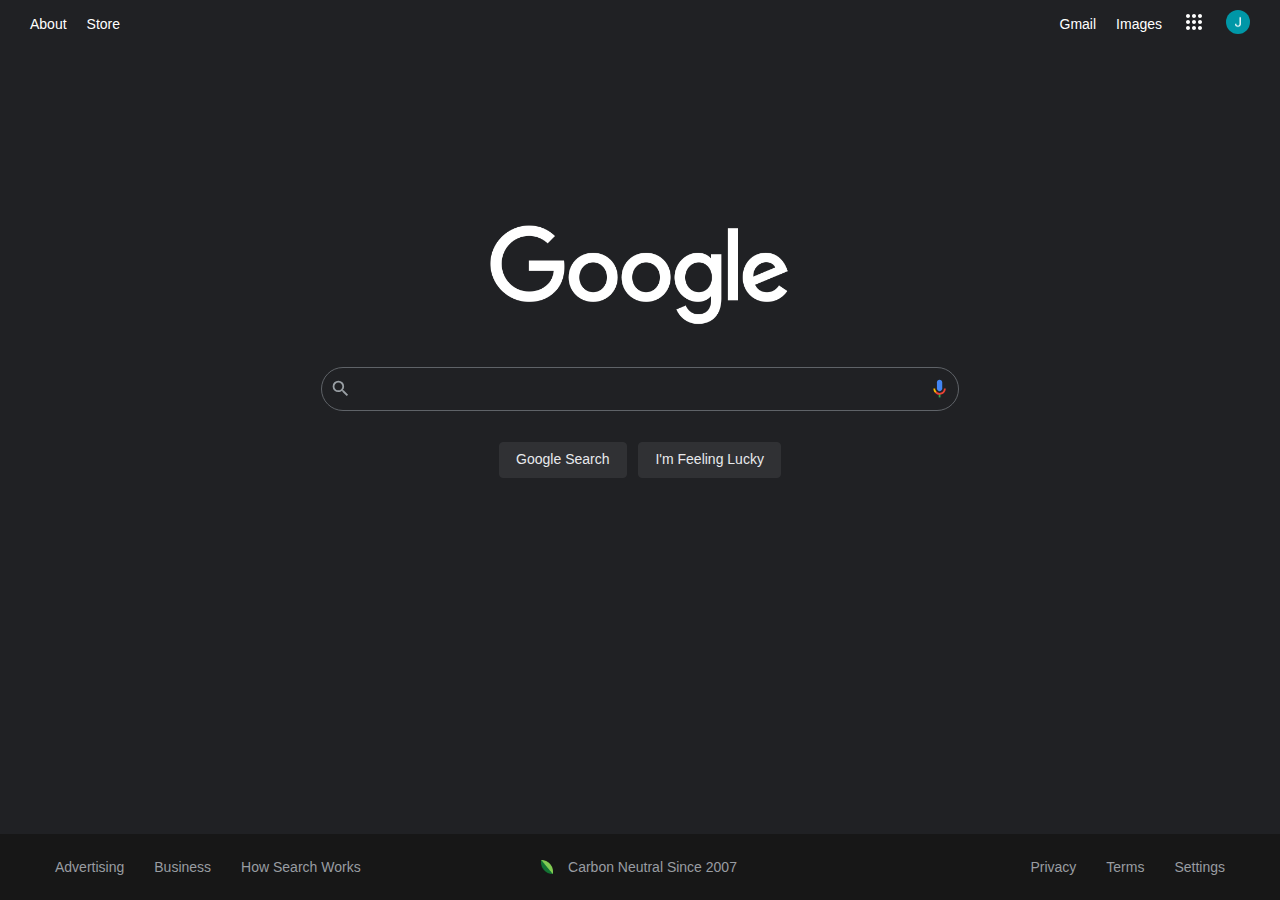
<file: google-homepage/index.html>
<!-- Jackson Haskamp recreating google page for practice. -->

<!DOCTYPE html>
<html lang="en">
<head>
    <meta charset="UTF-8">
    <meta http-equiv="X-UA-Compatible" content="IE=edge">
    <meta name="viewport" content="width=device-width, initial-scale=1.0">
    <link rel="stylesheet" href="styles.css">
    <title>Google</title>
</head>
<body>
    <div>
        <nav>
            <div class="nav-link">About</div>
            <div class="nav-link">Store</div>
            <div class="nav-link fg2"></div>
            <div class="nav-link">Gmail</div>
            <div class="nav-link">Images</div>
             
            <div class="hamburger-container nav-link">
                <svg class="gb_Ue" focusable="false" viewBox="0 0 24 24">
                    <path fill="#ffffff" d="M6,8c1.1,0 2,-0.9 2,-2s-0.9,-2 -2,-2 -2,0.9 -2,2 0.9,2 2,2zM12,20c1.1,0 2,-0.9 2,-2s-0.9,-2 -2,-2 -2,0.9 -2,2 0.9,2 2,2zM6,20c1.1,0 2,-0.9 2,-2s-0.9,-2 -2,-2 -2,0.9 -2,2 0.9,2 2,2zM6,14c1.1,0 2,-0.9 2,-2s-0.9,-2 -2,-2 -2,0.9 -2,2 0.9,2 2,2zM12,14c1.1,0 2,-0.9 2,-2s-0.9,-2 -2,-2 -2,0.9 -2,2 0.9,2 2,2zM16,6c0,1.1 0.9,2 2,2s2,-0.9 2,-2 -0.9,-2 -2,-2 -2,0.9 -2,2zM12,8c1.1,0 2,-0.9 2,-2s-0.9,-2 -2,-2 -2,0.9 -2,2 0.9,2 2,2zM18,14c1.1,0 2,-0.9 2,-2s-0.9,-2 -2,-2 -2,0.9 -2,2 0.9,2 2,2zM18,20c1.1,0 2,-0.9 2,-2s-0.9,-2 -2,-2 -2,0.9 -2,2 0.9,2 2,2z"></path>
                </svg>
            </div>

            
            
            <div class="gmail-icon-container">
                <a>
                    <img src="profile-pic.png">
                </a>
            </div>
        </nav>
    </div>
    <main class="flex-container search-box">
        <div class="flex-container">
            <img class="google-main-img" src="google-icon.png">
        </div>
        <div class="flex-container">
            <div class="searchbar">
                <svg id="magnifying-glass" focusable="false" xmlns="http://www.w3.org/2000/svg" viewBox="0 0 24 24"><path fill = "#9AA0A5" d="M15.5 14h-.79l-.28-.27A6.471 6.471 0 0 0 16 9.5 6.5 6.5 0 1 0 9.5 16c1.61 0 3.09-.59 4.23-1.57l.27.28v.79l5 4.99L20.49 19l-4.99-5zm-6 0C7.01 14 5 11.99 5 9.5S7.01 5 9.5 5 14 7.01 14 9.5 11.99 14 9.5 14z"></path></svg>
                <input id="searchInput" type="text" >
                <svg class="goxjub microphone-svg" focusable="false" viewBox="0 0 24 24" xmlns="http://www.w3.org/2000/svg"><path fill="#4285f4" d="m12 15c1.66 0 3-1.31 3-2.97v-7.02c0-1.66-1.34-3.01-3-3.01s-3 1.34-3 3.01v7.02c0 1.66 1.34 2.97 3 2.97z"></path><path fill="#34a853" d="m11 18.08h2v3.92h-2z"></path><path fill="#fbbc04" d="m7.05 16.87c-1.27-1.33-2.05-2.83-2.05-4.87h2c0 1.45 0.56 2.42 1.47 3.38v0.32l-1.15 1.18z"></path><path fill="#ea4335" d="m12 16.93a4.97 5.25 0 0 1 -3.54 -1.55l-1.41 1.49c1.26 1.34 3.02 2.13 4.95 2.13 3.87 0 6.99-2.92 6.99-7h-1.99c0 2.92-2.24 4.93-5 4.93z"></path></svg>
            </div>
            
            
        </div>
        <div class="button-container">
            <button>Google Search</button>
            <button>I'm Feeling Lucky</button>
        </div>
        
    </main>
    <footer class="footer">

        <div class="container">
            <div id="f1" class="f-links">
                <a href="https://ads.google.com/intl/en_us/home/?subid=ww-ww-et-g-awa-a-g_hpafoot1_1!o2&utm_source=google.com&utm_medium=referral&utm_campaign=google_hpafooter&fg=1#!/">Advertising</a>
                <a href="https://smallbusiness.withgoogle.com/?subid=us-en-et-g-awa-a-g_hpbfoot1_1!o2&utm_source=google&utm_medium=ep&utm_campaign=google_hpbfooter&utm_content=google_hpbfooter&gmbsrc=us-en_US-et-gs-z-gmb-s-z-u~sb-g4sb_srvcs-u#!/">Business</a>
                <a href="https://www.google.com/search/howsearchworks/?fg=1">How Search Works</a>
            </div>
            <div id="f2" class="f-links">
                <img src="[data-uri]" class="Pb9hCb" alt="" data-iml="1663177258048" data-atf="1" data-frt="0">
                <a href="https://sustainability.google/carbon-free/?utm_source=googlehpfooter&utm_medium=housepromos&utm_campaign=bottom-footer&utm_content=#home" class="f-center">Carbon Neutral Since 2007</a>
            </div>
            <div id="f3" class="f-links">
                <a href="https://policies.google.com/privacy?hl=en&fg=1">Privacy</a>
                <a href="https://policies.google.com/terms?hl=en&fg=1">Terms</a>
                <a>Settings</a>
            </div>


        </div>
        
        
        
        
    </footer>
</body>
</html>
</file>
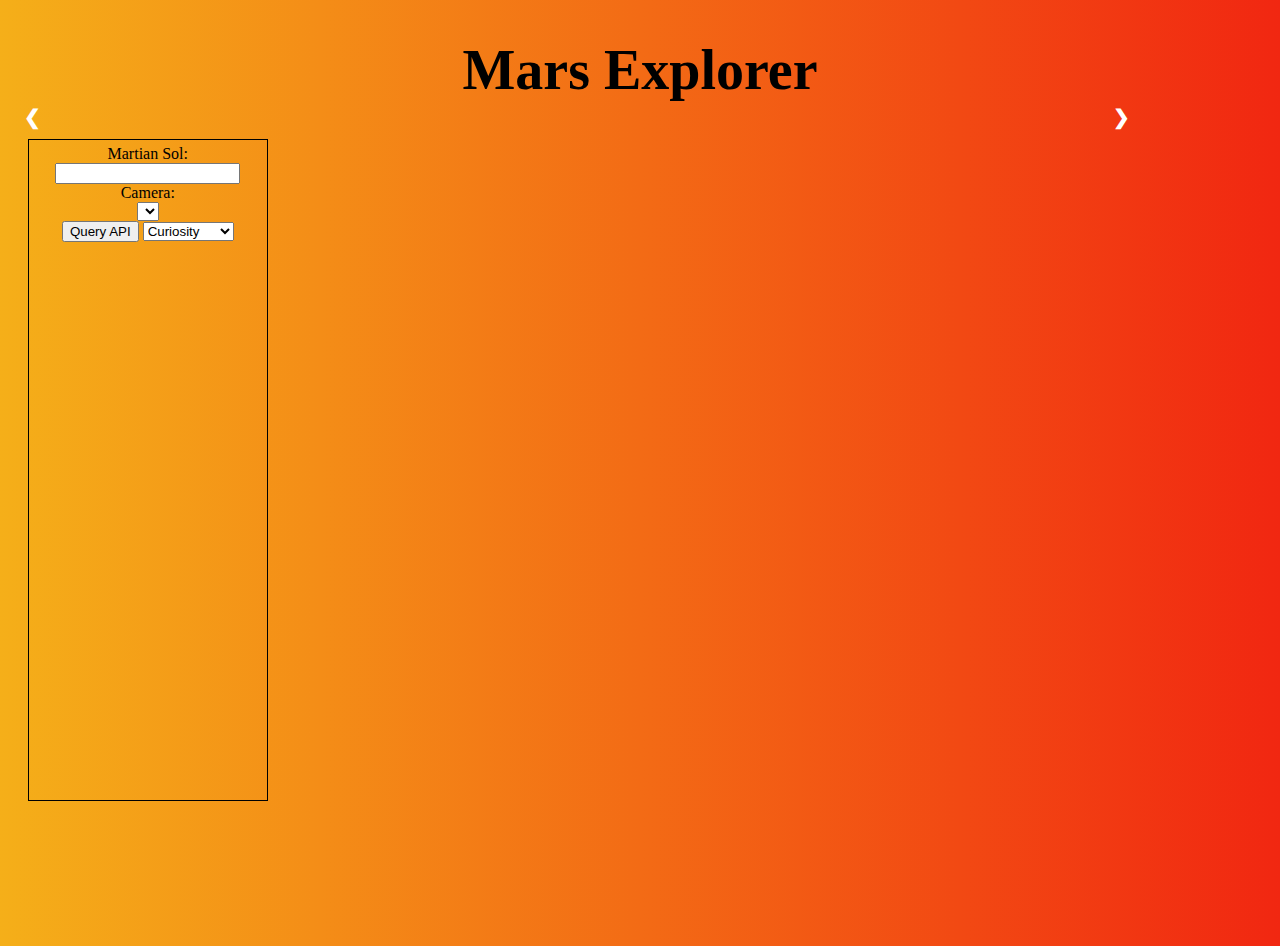
<file: Mars_Rover_API/index.html>
<!-- 
Name: Jackson Haskamp
Pawprint: jdhvdy
Date: 11/10/2020
Challenge: #9 AJAX
//Nasa API Key:V6EVLUlzFWgU9HdCYbhaROgolTiODftNoqTrFk7w
//Example Use: https://api.nasa.gov/planetary/apod?api_key=V6EVLUlzFWgU9HdCYbhaROgolTiODftNoqTrFk7w
-->
<!DOCTYPE html>

<html lang="en">
    <head>
        <meta charset="utf-8">
        <title>Mars Exploration</title>
<!--        <style src="style.css"></style>-->
        <link rel="stylesheet" href="style.css">
        <script src="https://ajax.googleapis.com/ajax/libs/jquery/3.5.1/jquery.min.js"></script>
    </head>
    <body onload="getManifest()">
        <div id="header">
            <h1>Mars Explorer</h1>
        </div>
        <div id="wrapper">
            <div id="textBox">
                <form id="d">
                    <span>Martian Sol:</span>
                    <br>
                    <input type="number" required name="solNum" id="inputSol" onchange="update_dropdown()">
                    <br>
                    <span>Camera:</span>
                    <br>
                    <select id="dropdown">

                    </select>
                    <br>
                    <span id="loading"></span>
                    <button onclick="getPhotos()">Query API</button>
                    <select id="dataSelect" onchange="getRover()">
                        <option>Curiosity</option>
                        <option>Opportunity</option>
                        <option>Spirit</option>
                    </select>
                    <div id="roverBox">
                        
                    </div>
                    
                </form>
                
            </div>
            <div id="photoBox">
               
                <a class="prev" onclick="plusSlides(-1)">&#10094;</a>
                <a class="next" onclick="plusSlides(1)">&#10095;</a>
                <div id="gallery">
                    
                </div>
                
            </div>
        </div>
        
        <script src="app.js">
        </script>
    </body>
</html>
</file>
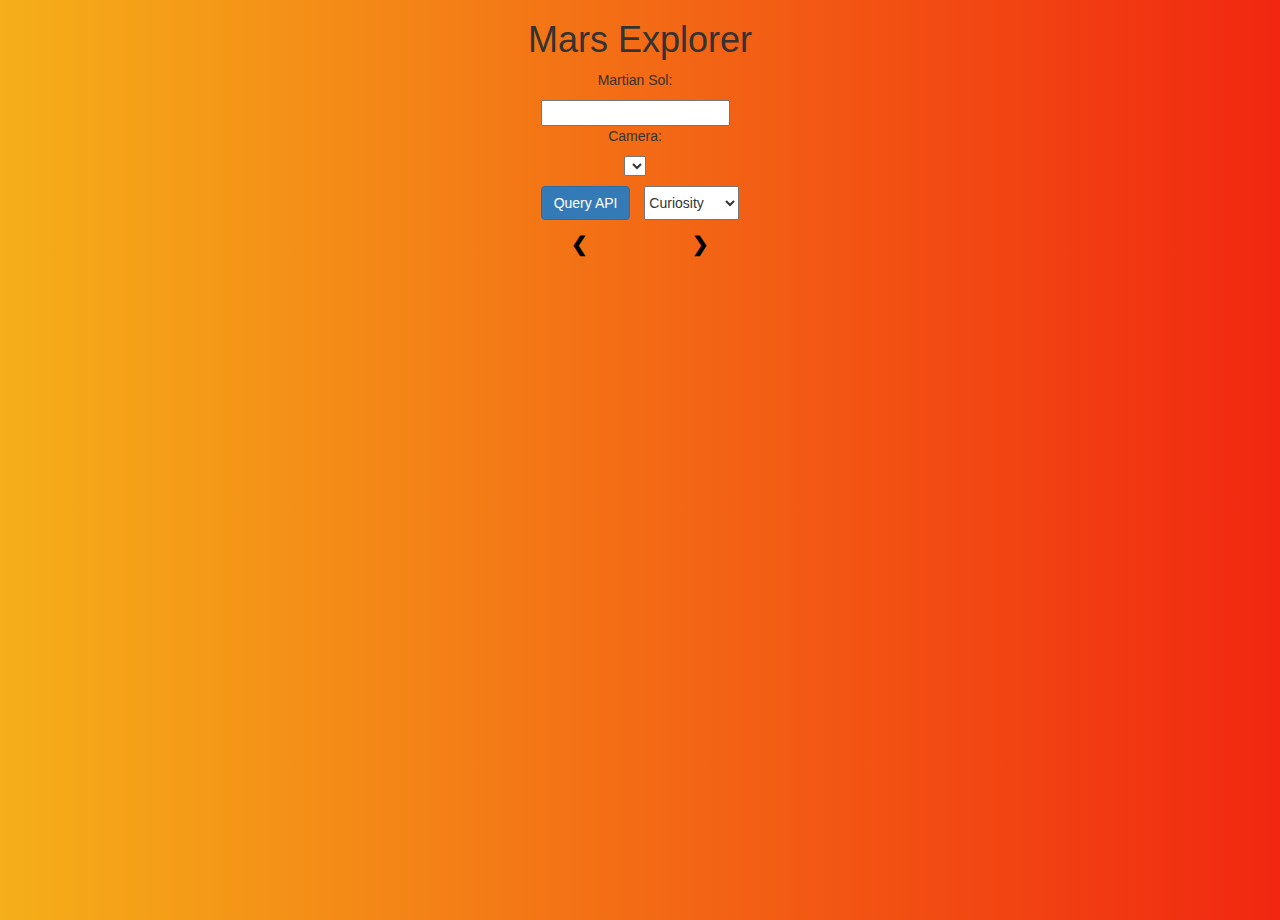
<file: Mars_Rover_API/Mars-2/index.html>
<!-- 
Name: Jackson Haskamp
Pawprint: jdhvdy
Date: 11/10/2020
Challenge: #9 AJAX
//Nasa API Key:V6EVLUlzFWgU9HdCYbhaROgolTiODftNoqTrFk7w
//Example Use: https://api.nasa.gov/planetary/apod?api_key=V6EVLUlzFWgU9HdCYbhaROgolTiODftNoqTrFk7w
-->
<!DOCTYPE html>

<html lang="en">
    <head>
        <meta charset="utf-8">
        <title>Mars Exploration</title>
<!--        <style src="style.css"></style>-->
        <link rel="stylesheet" href="styles-mars-2.css">
        <script src="https://ajax.googleapis.com/ajax/libs/jquery/3.5.1/jquery.min.js"></script>
        <link rel = "stylesheet" href = "https://maxcdn.bootstrapcdn.com/bootstrap/3.3.6/css/bootstrap.min.css"/>   
    </head>
    <body onload="getManifest()">
        <div id="header" class="text-center">
            <h1>Mars Explorer</h1>
        </div>
        <div class="cpntainer-fluid">
            <div id="textBox" class="text-center">
                <form id="d" class="text-center">
                    <span>Martian Sol:</span>
                    <br>
                    <input type="number" required name="solNum" id="inputSol" onchange="update_dropdown()">
                    <br>
                    <span>Camera:</span>
                    <br>
                    <select id="dropdown">

                    </select>
                    <br>
                    <span id="loading"></span>
                    <button class="btn btn-primary" onclick="getPhotos()">Query API</button>
                    <select id="dataSelect" onchange="getRover()">
                        <option>Curiosity</option>
                        <option>Opportunity</option>
                        <option>Spirit</option>
                    </select>
                    <div id="roverBox">
                        
                    </div>
                    
                </form>
                 <a class="prev" onclick="plusSlides(-1)">&#10094;</a>
                
                 <a class="next" onclick="plusSlides(1)">&#10095;</a>
            </div>
             
            <div id="photoBox" class="container-fluid">
               
                  
      
              
             
                <div id="gallery" class="container-fluid">
                    <div class="mySlides"></div>
                    
                </div>
               
                 
              
               
                
                
            </div>
        </div>
        
        <script src="app-mars-2.js">
        </script>
    </body>
</html>
</file>
<file: google-homepage/styles.css>
*{
    margin: 0;
    padding: 0;
    box-sizing: border-box;
    font-size: 14px;
    color: white;
}
body {

    background-color: #202124;
    height: 100vh;
    width: 100vw;
    max-height: 100vh;
    color: white;
    font-size: 14px;
    font-family: arial,sans-serif;
    overflow: hidden;
    
}

main .flex-container {
    padding: 20px;
}


nav {
    display: flex;
    flex-direction: row;
    flex-wrap: nowrap;
    align-content: center;
    justify-content: flex-end;
    align-items: center;
    padding: 0 20px;
 
}

svg {
    width: 24px;
    max-height: 24px;
    
}


nav div {
    padding: 10px;
    align-content: center;
    vertical-align: middle;
    justify-items: center;
    
}

.nav-link:hover {
    text-decoration: underline;
    cursor: pointer;
}
.gmail-icon-container img{
    width: 24px;
    height: 24px;
    max-height: 24px;
    border-radius: 50%;
}

.fg2 {
    flex-grow: 2;
}

.google-main-img {
    width: 300px;
    max-width: 300px;
    object-fit: contain;
    object-position: center bottom;
    width: auto;
}

.searchbar {
    display: flex;
    z-index: 3;
    height: 44px;
    background: #202124;
    border: 1px solid #5f6368;
    box-shadow: none;
    border-radius: 24px;
    margin: 0 auto;
    width: 638px;
    max-width: 638px;
    flex-direction: row;
    flex-wrap: nowrap;
    align-content: center;
    justify-content: center;
    align-items: center;
}
.searchbar:hover {
    background-color: #303134;
}
button {
    background-color: #303134;
    border: 1px solid #303134;
    border-radius: 4px;
    margin: 11px 4px;
    color: #e8eaed;
    font-family: Roboto,arial,sans-serif;
    font-size: 14px;
    margin: 11px 4px;
    padding: 0 16px;
    line-height: 27px;
    height: 36px;
    min-width: 54px;
    text-align: center;
    cursor: pointer;
    user-select: none;
}
.microphone-svg {

    width: auto;
    
    vertical-align: middle;
    padding: 0 8px;
    line-height: 44px;


}
footer {
    position: absolute;
    bottom: 0;
    background-color: #171717;
    width: 100%;
    color: #999da2;
    padding: 0 20px;
}

.f-links {
    align-items: center;
}
footer div .f-links {
    padding: 10px;
    display: flex;
    padding: 10px 20px;
}

.f-links div {
    display: block;
    padding: 15px;
    color: #999da2;
}
.f-links a {
    display: block;
    padding: 15px;
    color: #999da2;
    text-decoration: none;
}
.f-center {
    margin-right: 7rem;
}
.f-links img {
    align-items: center;
    width: 12px;
    height: 14px;
}

footer .container {
    display: flex;
    flex-direction: row;
    flex-wrap: wrap;
    align-content: center;
    justify-content: space-between;
    align-items: center;
    font-family: roboto, arial, helvetica, sans-serif;
}
.flex-container {
    display: flex;
    flex-direction: column;
    flex-wrap: nowrap;
    align-content: center;
    justify-content: center;
    align-items: center;
}
#searchInput {
    background-color: transparent;
    outline: none;
    -webkit-tap-highlight-color: transparent;
    border: none;
    width: 100%;
    height: 90%;
    padding-left: 6px;
    padding-top: 6px;
}
#magnifying-glass {
    width: auto;
    padding: 0 8px;

}
.search-box {
    height: calc(100vh - 300px);
}
</file>
<file: Mars_Rover_API/style.css>
body{
/*               Got This gradient from here: https://cssgradient.io/gradient-backgrounds/
                
*/
                background: #f12711;  /* fallback for old browsers */
                background: -webkit-linear-gradient(to right, #f5af19, #f12711);  /* Chrome 10-25, Safari 5.1-6 */
                background: linear-gradient(to right, #f5af19, #f12711); /* W3C, IE 10+/ Edge, Firefox 16+, Chrome 26+, Opera 12+, Safari 7+ */
                height: 100vh;
            }
            #header{
                margin: auto;
                width: 50%;
                text-align: center;
                font-size: 1.75em;
/*                border: 1px solid black;*/
                
            }
            #d {
              display: block;
            text-align: center;
                
             
            }
            #wrapper{
                display: block;
                width: 90%;
/*                border: 1px solid black;*/
                position: relative;
            }
            #textBox{
                width: 20%;
                height: 650px;
                border: 1px solid black;
                float: left;
                padding: 5px;
                margin-right: 20px;
                margin-left: 20px;
               
                
            }
            .prev,
            .next {
              cursor: pointer;
              position: absolute;
              top: 40%;
              width: auto;
              padding: 16px;
              margin-top: -50px;
              color: white;
              font-weight: bold;
              font-size: 20px;
              border-radius: 0 3px 3px 0;
              user-select: none;
              -webkit-user-select: none;
          
            }
            #photoBox {
                position: relative;
            }
            #gallery{
                display: block;
                float: left;
/*                border: 1px solid black;*/
                width: 60%;
                padding: 5px;
                height: 600px;
/*                border: 5px solid black;*/
                margin-top: 2vh;
                margin-left: 3vw;
/*
                max-height: 100%;
                max-width: 100%;
*/
                
            }
            .mySlides {
                height: 100%;
                width: 100%;
                
                
            }
            img {
                max-height: 100%;
                max-width: 100%;
                
                display: block;
                margin: auto;
            }
            img{
              
            }
            .prev{
                left: 0;
                vertical-align: middle;
            }
            #photoBox{
                position: relative;
            }
/*
            #leftPointer {
                float: left;
            }
            #rightPointer{
                float: right;
            }
*/
            .next {
              right: 0;
              border-radius: 3px 0 0 3px;
            }
            .prev:hover,
            .next:hover {
              background-color: rgba(0, 0, 0, 0.8);
            }
            .clearfix::after {
              content: "";
              clear: both;
              display: table;
            }
</file>
<file: Mars_Rover_API/Mars-2/styles-mars-2.css>
body{
/*               Got This gradient from here: https://cssgradient.io/gradient-backgrounds/
                
*/
     background: #f12711;  /* fallback for old browsers */
     background: -webkit-linear-gradient(to right, #f5af19, #f12711);  /* Chrome 10-25, Safari 5.1-6 */
     background: linear-gradient(to right, #f5af19, #f12711); /* W3C, IE 10+/ Edge, Firefox 16+, Chrome 26+, Opera 12+, Safari 7+ */
     height: 100vh;
     
}




.prev, .next {
              cursor: pointer;
/*
              position: absolute;
              top: 40%;
              width: auto;
              padding: 16px;
              margin-top: -50px;
*/
              color: black;
              font-weight: bold;
              font-size: 20px;
              border-radius: 0 3px 3px 0;
              user-select: none;
              -webkit-user-select: none;
              margin: 50px;
          
            }

.mySlides img {
    justify-content: center;
    
    max-height: 60rem;
    max-width: 60rem;
    margin: none;
    padding: none;
    
}
.mySlides {
    display: block;
    margin: auto;
     max-height: 70rem;
    max-width: 70rem;
    text-align: center;
     margin-top: 2rem;

   
  
}
.gallery {
   
    
}
#d > * {
    margin-top: 1rem;
    margin-right: 1rem;
}
#dataSelect {
    position: relative;
    vertical-align: middle;
    min-height: 34px;
    
}
</file>
